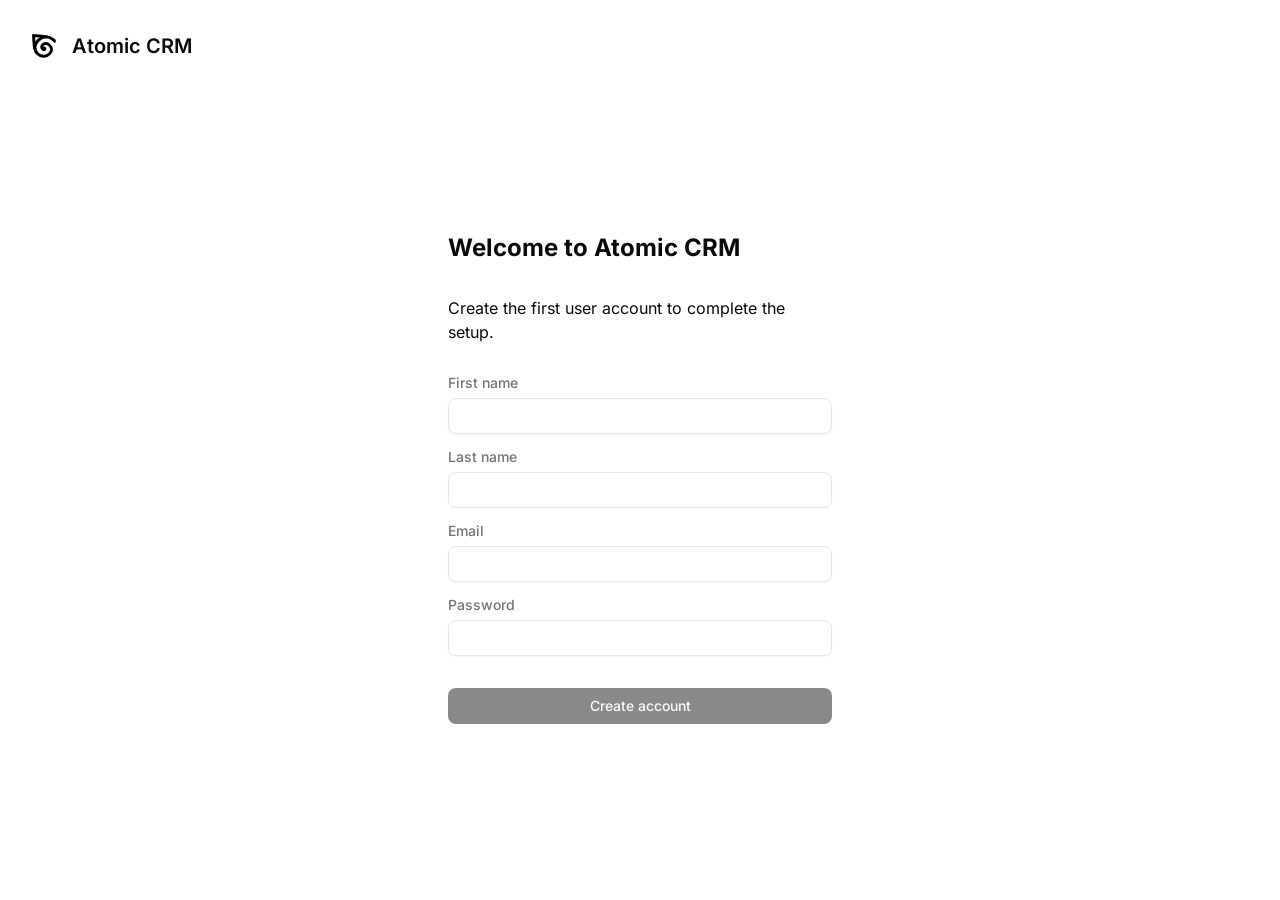
<file: index.html>
<!doctype html><html lang="en" translate="no" class="notranslate"><head><meta charset="utf-8"><meta name="viewport" content="minimum-scale=1,initial-scale=1,width=device-width"><meta name="theme-color" content="#000000"><meta name="google" content="notranslate"><meta name="mobile-web-app-capable" content="yes"><meta name="apple-mobile-web-app-capable" content="yes"><meta name="apple-mobile-web-app-status-bar-style" content="default"><link rel="manifest" href="./manifest.json"><link rel="icon shortcut" href="./favicon.ico"><link rel="apple-touch-icon" sizes="40x40" href="./appIcon/40.png"><link rel="apple-touch-icon" sizes="58x58" href="./appIcon/58.png"><link rel="apple-touch-icon" sizes="60x60" href="./appIcon/60.png"><link rel="apple-touch-icon" sizes="76x76" href="./appIcon/76.png"><link rel="apple-touch-icon" sizes="80x80" href="./appIcon/80.png"><link rel="apple-touch-icon" sizes="87x87" href="./appIcon/87.png"><link rel="apple-touch-icon" sizes="114x114" href="./appIcon/114.png"><link rel="apple-touch-icon" sizes="120x120" href="./appIcon/120.png"><link rel="apple-touch-icon" sizes="128x128" href="./appIcon/128.png"><link rel="apple-touch-icon" sizes="136x136" href="./appIcon/136.png"><link rel="apple-touch-icon" sizes="152x152" href="./appIcon/152.png"><link rel="apple-touch-icon" sizes="167x167" href="./appIcon/167.png"><link rel="apple-touch-icon" sizes="180x180" href="./appIcon/180.png"><link rel="apple-touch-icon" sizes="192x192" href="./appIcon/192.png"><link rel="apple-touch-icon" sizes="1024x1024" href="./appIcon/1024.png"><title>Atomic CRM</title><style>body{margin:0;padding:0;font-family:sans-serif}button,input,select,textarea,a{touch-action:manipulation}.loader-container{background-color:#fafafa;flex-direction:column;justify-content:center;align-items:center;display:flex;position:absolute;inset:0}.loader,.loader:before,.loader:after{border-radius:50%}.loader{color:#283593;text-indent:-99999em;width:10em;height:10em;margin:55px auto;font-size:11px;position:relative;transform:translateZ(0);box-shadow:inset 0 0 0 1em}.loader:before,.loader:after{content:"";position:absolute}.loader:before{transform-origin:5.2em 5.1em;background:#fafafa;border-radius:10.2em 0 0 10.2em;width:5.2em;height:10.2em;animation:2s 1.5s infinite load2;top:-.1em;left:-.1em}.loader:after{transform-origin:0 5.1em;background:#fafafa;border-radius:0 10.2em 10.2em 0;width:5.2em;height:10.2em;animation:2s infinite load2;top:-.1em;left:5.1em}@keyframes load2{0%{transform:rotate(0)}to{transform:rotate(360deg)}}</style><script type="module" crossorigin src="./assets/index-CVOSNVJX.js"></script><link rel="stylesheet" crossorigin href="./assets/index-CeXigEhn.css"><script id="vite-plugin-pwa:register-sw" src="./registerSW.js"></script></head><body><div id="root"><div class="loader-container"><div class="loader">Loading...</div></div></div><noscript>You need to enable JavaScript to run this app.</noscript></body></html>
</file>
